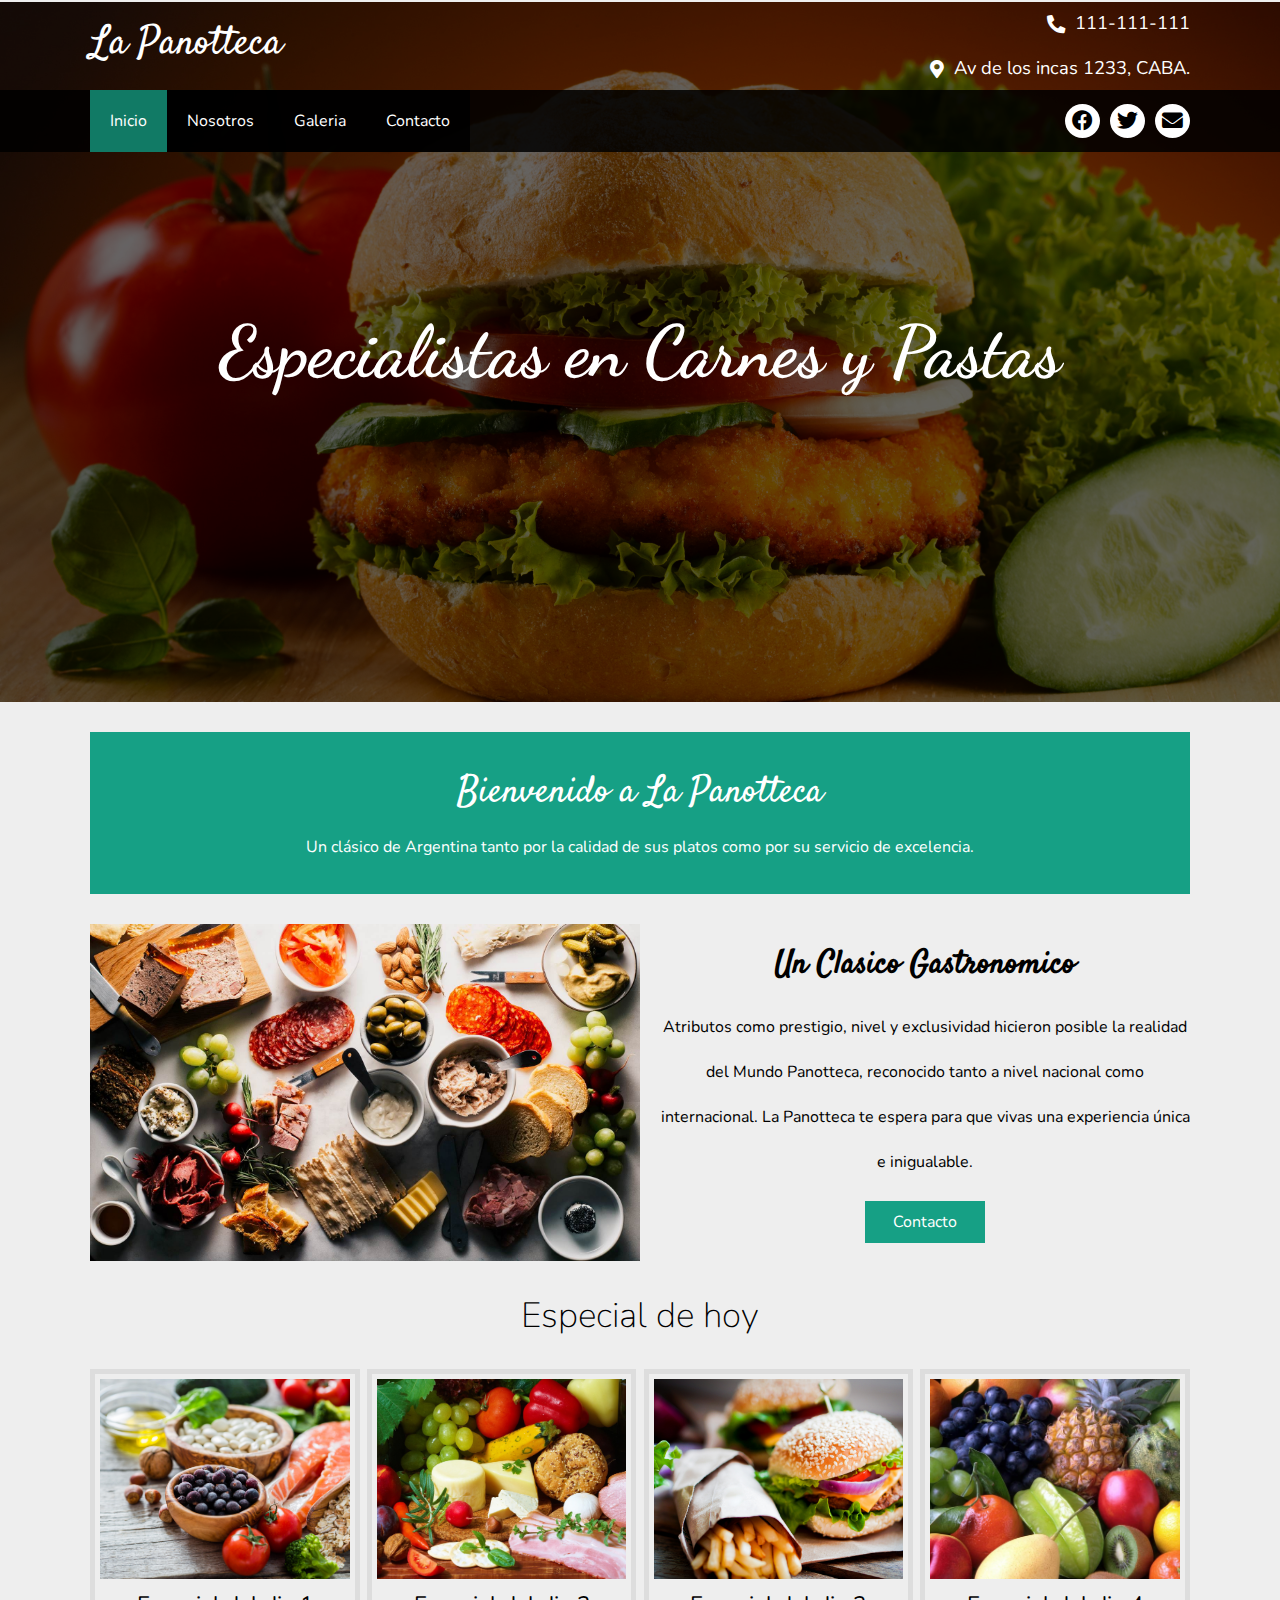
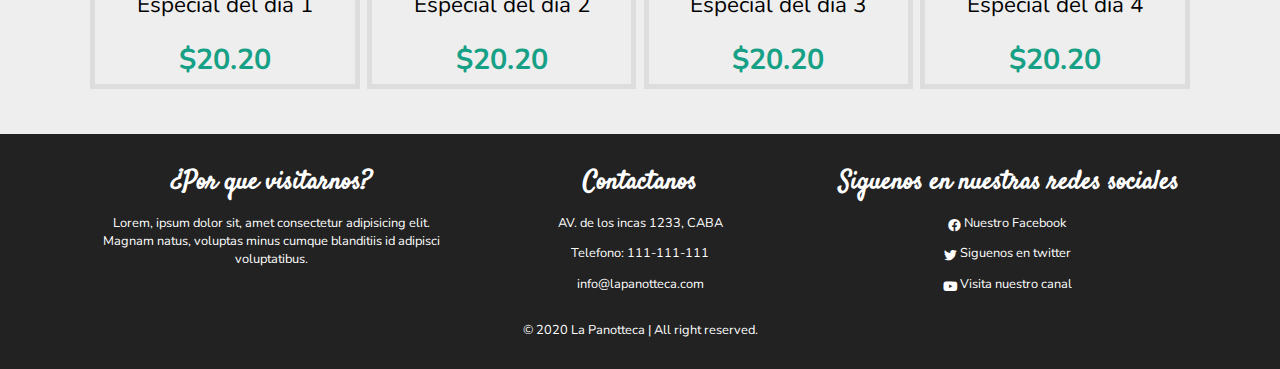
<file: index.html>
<!DOCTYPE html>
<html lang="en">
<head>
	<meta charset="UTF-8">
	<meta name="viewport" content="width=device-width, initial-scale=1.0">
	<title>La Panotteca</title>
	<link rel="stylesheet" href="css/estilos.css">
	<link rel="preconnect" href="https://fonts.gstatic.com">
	<link href="https://fonts.googleapis.com/css2?family=Nunito:wght@200;300&family=Satisfy&display=swap" rel="stylesheet"> 
	<link rel="preconnect" href="https://fonts.gstatic.com">
<link href="https://fonts.googleapis.com/css2?family=Dancing+Script:wght@700&display=swap" rel="stylesheet"> 
	<link rel="stylesheet" href="https://cdnjs.cloudflare.com/ajax/libs/font-awesome/5.15.1/css/all.min.css">
</head>
<body>
	<header class="main-header">
		<div class="container container--flex">
			<div class="logo-container column column--50">
				<h1 class="logo">La Panotteca</h1>
			</div>

			<div class="main-header__contact-info column column--50">
				<p class="main-header__contact-info__phone"><span><i class="fas fa-phone-alt"></i> 111-111-111</span></p>
				<p class="main-header__contact-info__adress"><span><i class="fas fa-map-marker-alt"></i> Av de los incas 1233, CABA.</span></p>
			</div>
		</div>
	</header>

	<nav class="main-nav">
		<div class="container container--flex">
			<span class="icon-menu"><i class="fas fa-bars boton" id="btn-menu"></i></span>
			<ul class="menu" id="menu">
				<li class="menu__item"><a href="index.html" class="menu__link--select">Inicio</a></li>
				<li class="menu__item"><a href="nosotros.html" class="menu__link">Nosotros</a></li>
				<li class="menu__item"><a href="#" class="menu__link">Galeria</a></li>
				<li class="menu__item"><a href="#" class="menu__link">Contacto</a></li>
			</ul>

			<div class="social-icon">
				<a href="#" class="social-icon__link"><i class="fab fa-facebook"></i></a>
				<a href="#" class="social-icon__link"><i class="fab fa-twitter"></i></a>
				<a href="#" class="social-icon__link"><i class="fas fa-envelope"></i></a>
			</div>
		</div>
	</nav>

	<section class="banner">
		<img src="img/fast.jpg" alt="fast-food" class="banner__img">
		<div class="banner__content">Especialistas en Carnes y Pastas</div>
	</section>

	<main class="main">
		<section class="group group--color">
			<div class="container">
				<h2 class="main__title">Bienvenido a La Panotteca</h2>
				<p class="main__txt">Un clásico de Argentina tanto por la calidad de sus platos como por su servicio de excelencia.</p>
			</div>
		</section>
		<section class="group main__about__description">
			<div class="container container--flex">
				<div class="column column--50">
					<img src="img/ff.jpg" alt="food">
				</div>
				<div class="column column--50">
					<h3 class="column__title">Un Clasico Gastronomico</h3>
					<p class="column__txt">Atributos como prestigio, nivel y exclusividad hicieron posible la realidad del Mundo Panotteca, reconocido tanto a nivel nacional como internacional. La Panotteca te espera para que vivas una experiencia única e inigualable.</p>
					<a href="#" class="btn btn-contact">Contacto</a>
				</div>
			</div>
		</section>

		<section class="group today-special">
			<h2 class="group__title">Especial de hoy</h2>
			<div class="container container--flex">
				<div class="column column--50-25">
					<img src="img/plate (1).jpg" alt="" class="today-special__img">
					<div class="today-special__title">Especial del dia 1</div>
					<div class="today-special__price">$20.20</div>
				</div>

				<div class="column column--50-25">
					<img src="img/plate (2).jpg" alt="" class="today-special__img">
					<div class="today-special__title">Especial del dia 2</div>
					<div class="today-special__price">$20.20</div>
				</div>

				<div class="column column--50-25">
					<img src="img/plate (3).jpg" alt="" class="today-special__img">
					<div class="today-special__title">Especial del dia 3</div>
					<div class="today-special__price">$20.20</div>
				</div>

				<div class="column column--50-25">
					<img src="img/plate (4).jpg" alt="" class="today-special__img">
					<div class="today-special__title">Especial del dia 4</div>
					<div class="today-special__price">$20.20</div>
				</div>
			</div>
		</section>
	</main>
		<footer class="main-footer">
			<div class="container container--flex">
				<div class="column column--33">
					<h2 class="column__title">¿Por que visitarnos?</h2>
						<p class="column__txt">Lorem, ipsum dolor sit, amet consectetur adipisicing elit. Magnam natus, voluptas minus cumque blanditiis id adipisci voluptatibus.</p>
					
				</div>
				<div class="column column--33">
					<h2 class="column__title">Contactanos</h2>
						<p class="column__txt">AV. de los incas 1233, CABA</p>
						<p class="column__txt">Telefono: 111-111-111</p>
						<p class="column__txt">info@lapanotteca.com</p>
					
				</div>
				<div class="column column--33">
					<h2 class="column__title">Siguenos en nuestras redes sociales</h2>
						<p class="column__txt"><a href="#"><i class="fab fa-facebook"></i>Nuestro Facebook</a></p>
						<p class="column__txt"><a href="#"><i class="fab fa-twitter"></i>Siguenos en twitter</a></p>
						<p class="column__txt"><a href="#"><i class="fab fa-youtube"></i>Visita nuestro canal</a></p>
				</div>
				<p class="copy">© 2020 La Panotteca | All right reserved.</p>
			</div>
		</footer>
</body>
<script src="js/script.js"></script>
</html>
</file>
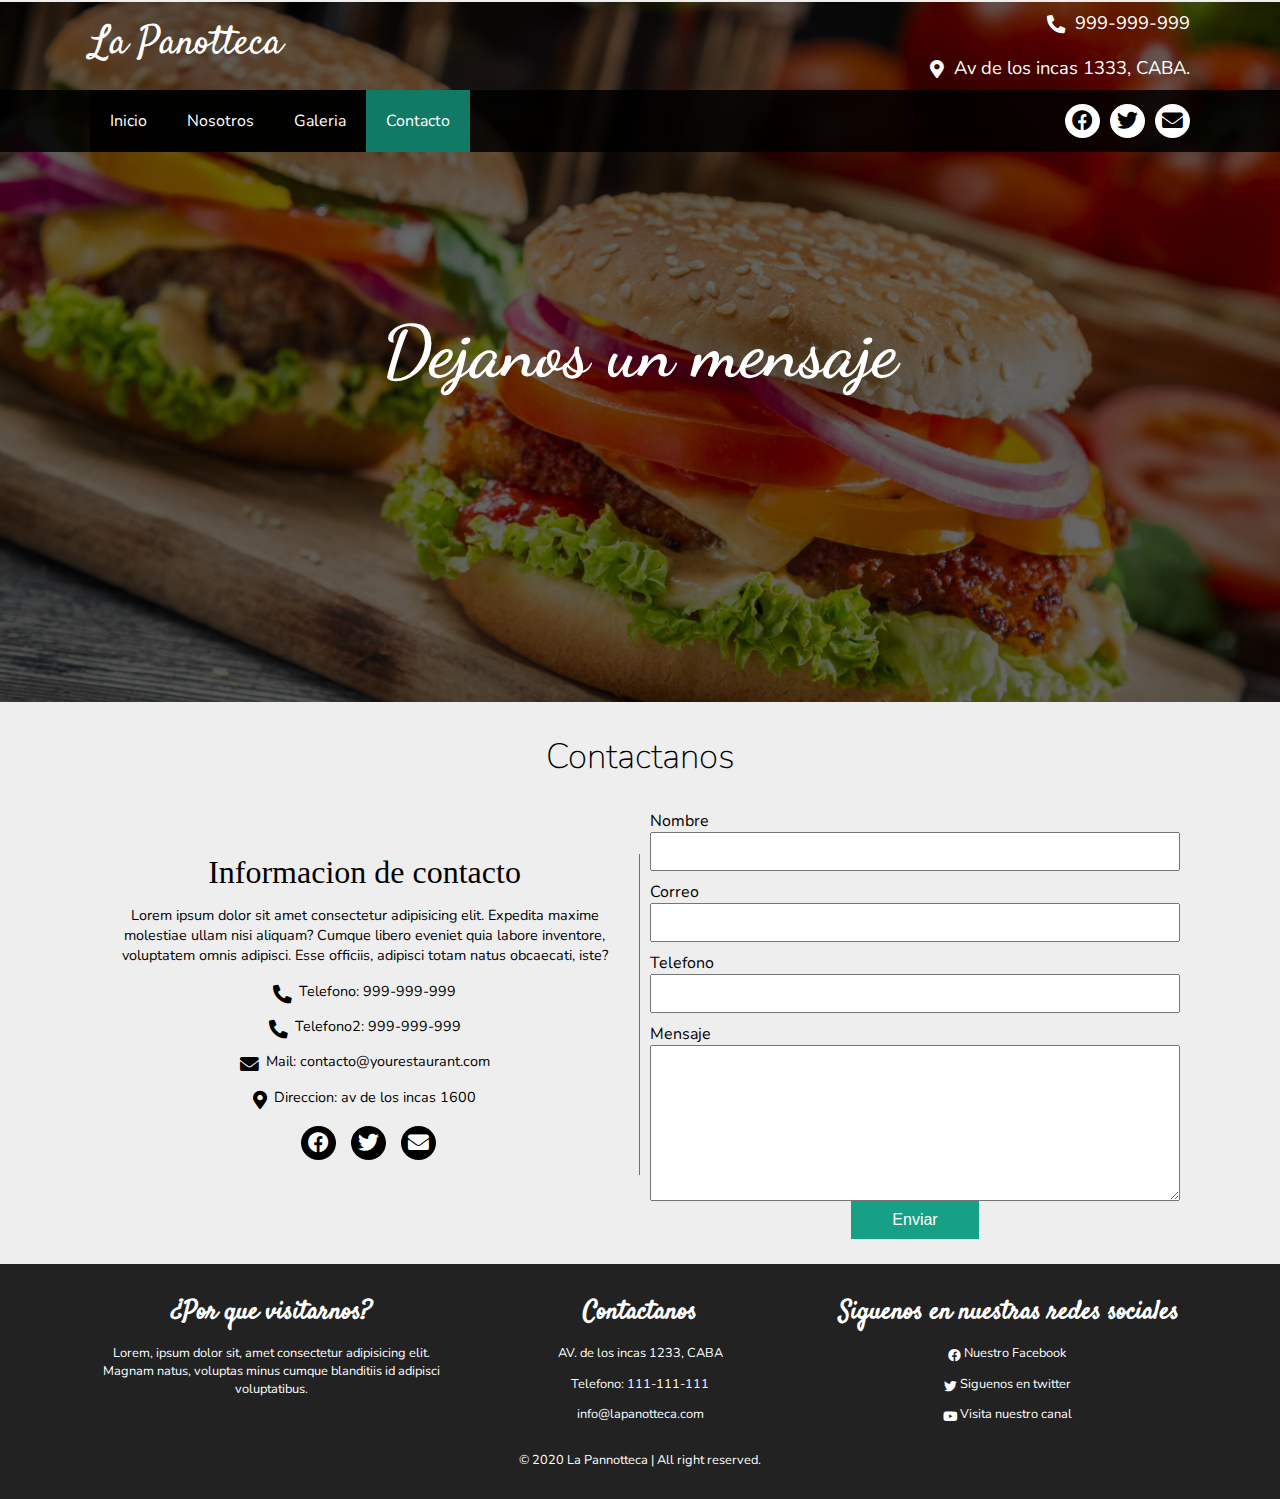
<file: contacto.html>
<!DOCTYPE html>
<html lang="en">
<head>
	<meta charset="UTF-8">
	<meta name="viewport" content="width=device-width, initial-scale=1.0">
	<title>Contacto | La Panotteca</title>
	<link rel="stylesheet" href="css/estilos.css">
	<link rel="preconnect" href="https://fonts.gstatic.com">
	<link href="https://fonts.googleapis.com/css2?family=Nunito:wght@200;300&family=Satisfy&display=swap" rel="stylesheet"> 
	<link rel="preconnect" href="https://fonts.gstatic.com">
<link href="https://fonts.googleapis.com/css2?family=Dancing+Script:wght@700&display=swap" rel="stylesheet"> 
	<link rel="stylesheet" href="https://cdnjs.cloudflare.com/ajax/libs/font-awesome/5.15.1/css/all.min.css">
</head>
<body>
	<header class="main-header">
		<div class="container container--flex">
			<div class="logo-container column column--50">
				<h1 class="logo">La Panotteca</h1>
			</div>

			<div class="main-header__contact-info column column--50">
				<p class="main-header__contact-info__phone"><span><i class="fas fa-phone-alt"></i> 999-999-999</span></p>
				<p class="main-header__contact-info__adress"><span><i class="fas fa-map-marker-alt"></i> Av de los incas 1333, CABA.</span></p>
			</div>
		</div>
	</header>

	<nav class="main-nav">
		<div class="container container--flex">
			<span class="icon-menu"><i class="fas fa-bars boton" id="btn-menu"></i></span>
			<ul class="menu" id="menu">
				<li class="menu__item"><a href="index.html" class="menu__link">Inicio</a></li>
				<li class="menu__item"><a href="nosotros.html" class="menu__link">Nosotros</a></li>
				<li class="menu__item"><a href="galeria.html" class="menu__link">Galeria</a></li>
				<li class="menu__item"><a href="contacto.html" class="menu__link--select">Contacto</a></li>
			</ul>

			<div class="social-icon">
				<a href="#" class="social-icon__link"><i class="fab fa-facebook"></i></a>
				<a href="#" class="social-icon__link"><i class="fab fa-twitter"></i></a>
				<a href="#" class="social-icon__link"><i class="fas fa-envelope"></i></a>
			</div>
		</div>
	</nav>

	<section class="banner">
		<img src="img/diet-fads.jpg" alt="fast-food" class="banner__img">
		<div class="banner__content">Dejanos un mensaje</div>
	</section>

	<main class="main">
		<section class="group__contact">
			<h2 class="group__title">Contactanos</h2>
			<div class="container container--flex">
				<div class="contact-information column column--50">
					<h3 class="column__title">Informacion de contacto</h3>
					<p class="column__txt">Lorem ipsum dolor sit amet consectetur adipisicing elit. Expedita maxime molestiae ullam nisi aliquam? Cumque libero eveniet quia labore inventore, voluptatem omnis adipisci. Esse officiis, adipisci totam natus obcaecati, iste?</p>
					<p class="column__txt"><i class="fas fa-phone-alt"></i>Telefono: 999-999-999</p>
					<p class="column__txt"><i class="fas fa-phone-alt"></i>Telefono2: 999-999-999</p>
					<p class="column__txt"><i class="fas fa-envelope"></i>Mail: contacto@yourestaurant.com</p>
					<p class="column__txt"><i class="fas fa-map-marker-alt"></i>Direccion: av de los incas 1600</p>
					<div class="social-icon">
				<a href="#" class="social-icon__link"><i class="fab fa-facebook"></i></a>
				<a href="#" class="social-icon__link"><i class="fab fa-twitter"></i></a>
				<a href="#" class="social-icon__link"><i class="fas fa-envelope"></i></a>
			</div>
				</div>
				<form method="post" action="formulario.php" class="formulario column column--50">
					
					<label for="" class="formulario__label">Nombre</label>
					<input type="text" class="formulario__input-text" name="nombre">

					<label for="" class="formulario__label">Correo</label>
					<input type="text" class="formulario__input-text" name="correo">

					<label for="" class="formulario__label">Telefono</label>
					<input type="text" class="formulario__input-text" name="telefono">

					<label for="" class="formulario__label">Mensaje</label>
					<textarea name="mensaje" id="" cols="30" rows="10" class="formulario__textarea"></textarea>

					<input type="submit" class="btn formulario__btn" value="Enviar">
				</form>
			</div>
		</section>
	</main>
		<footer class="main-footer">
			<div class="container container--flex">
				<div class="column column--33">
					<h2 class="column__title">¿Por que visitarnos?</h2>
						<p class="column__txt">Lorem, ipsum dolor sit, amet consectetur adipisicing elit. Magnam natus, voluptas minus cumque blanditiis id adipisci voluptatibus.</p>
					
				</div>
				<div class="column column--33">
					<h2 class="column__title">Contactanos</h2>
						<p class="column__txt">AV. de los incas 1233, CABA</p>
						<p class="column__txt">Telefono: 111-111-111</p>
						<p class="column__txt">info@lapanotteca.com</p>
					
				</div>
				<div class="column column--33">
					<h2 class="column__title">Siguenos en nuestras redes sociales</h2>
						<p class="column__txt"><a href=""><i class="fab fa-facebook"></i>Nuestro Facebook</a></p>
						<p class="column__txt"><a href=""><i class="fab fa-twitter"></i>Siguenos en twitter</a></p>
						<p class="column__txt"><a href=""><i class="fab fa-youtube"></i>Visita nuestro canal</a></p>
				</div>
				<p class="copy">© 2020 La Pannotteca | All right reserved.</p>
			</div>
		</footer>
</body>
<script src="js/script.js"></script>
</html>
</file>
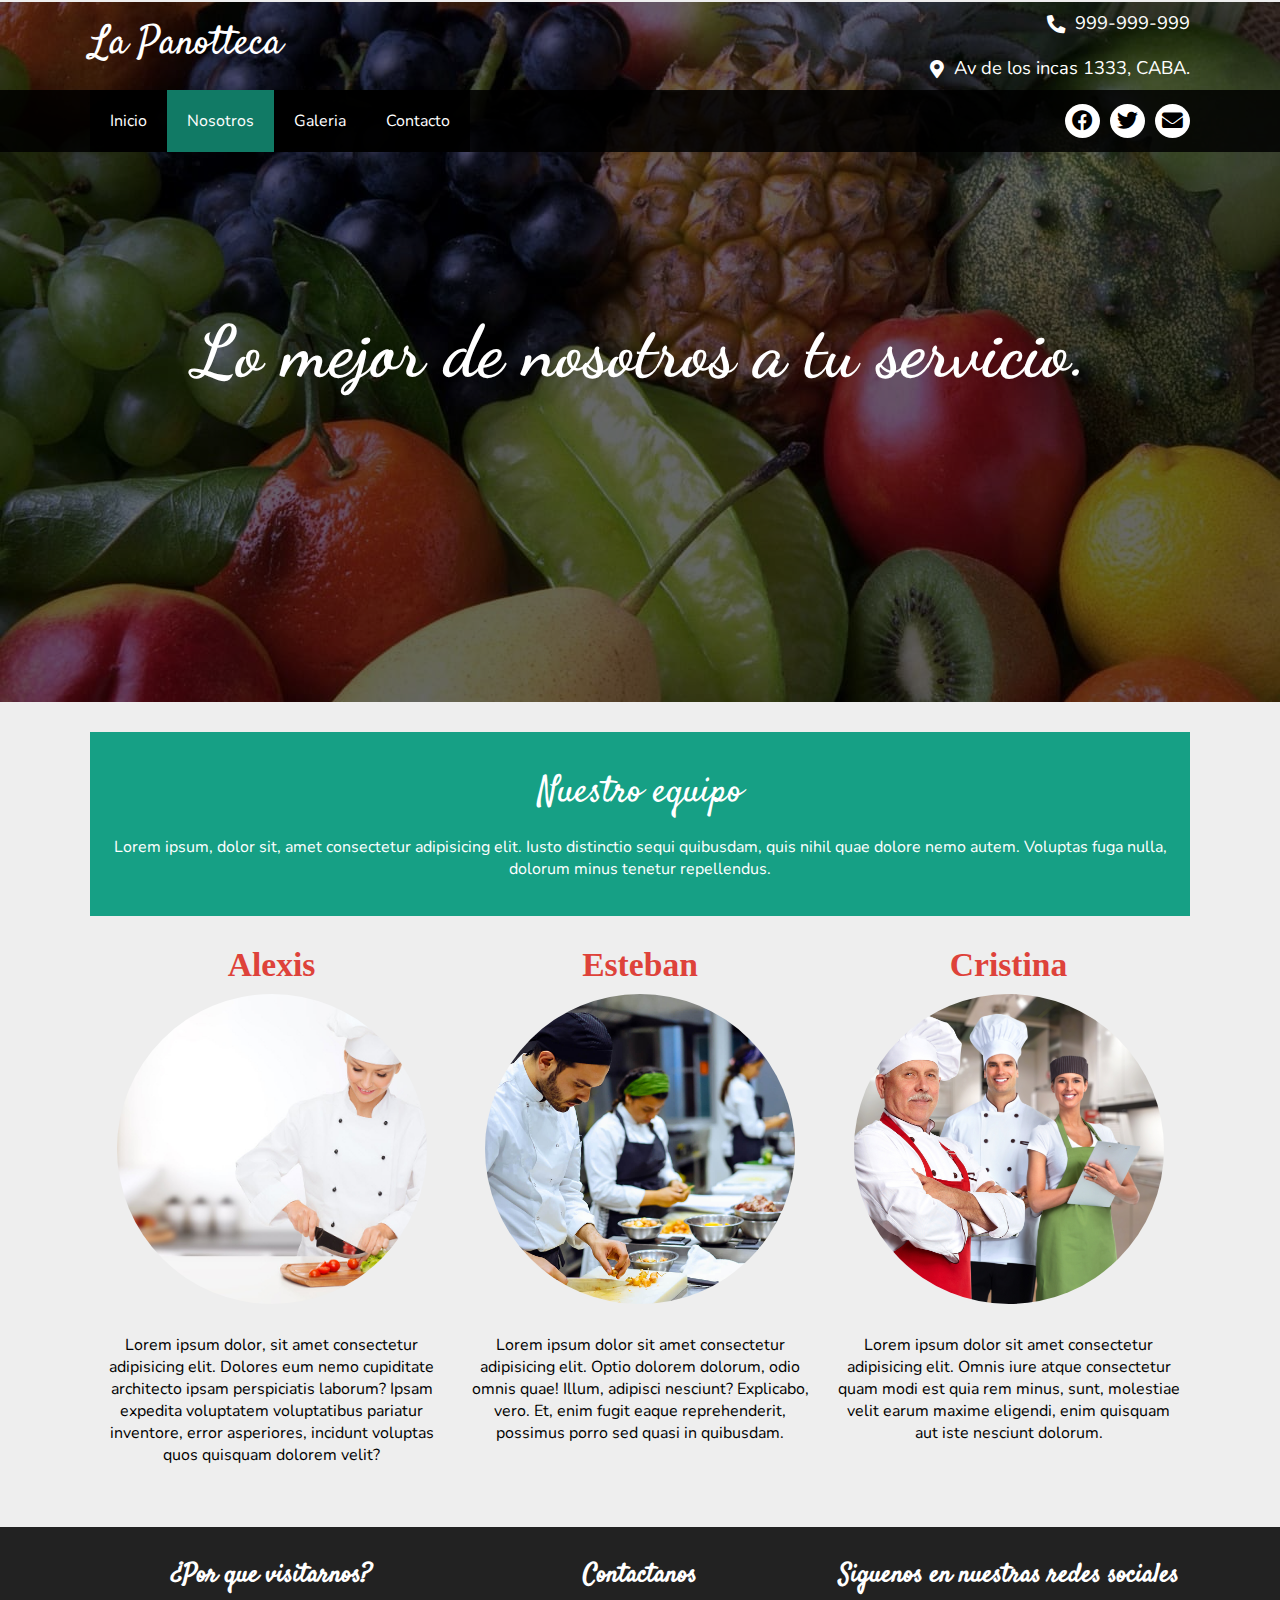
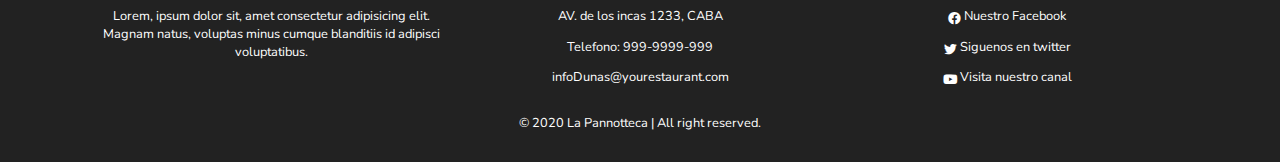
<file: nosotros.html>
<!DOCTYPE html>
<html lang="en">
<head>
	<meta charset="UTF-8">
	<meta name="viewport" content="width=device-width, initial-scale=1.0">
	<title>Nosotros | La Panotteca</title>
	<link rel="stylesheet" href="css/estilos.css">
	<link rel="preconnect" href="https://fonts.gstatic.com">
	<link href="https://fonts.googleapis.com/css2?family=Nunito:wght@200;300&family=Satisfy&display=swap" rel="stylesheet"> 
	<link rel="preconnect" href="https://fonts.gstatic.com">
<link href="https://fonts.googleapis.com/css2?family=Dancing+Script:wght@700&display=swap" rel="stylesheet"> 
	<link rel="stylesheet" href="https://cdnjs.cloudflare.com/ajax/libs/font-awesome/5.15.1/css/all.min.css">
</head>
<body>
	<header class="main-header">
		<div class="container container--flex">
			<div class="logo-container column column--50">
				<h1 class="logo">La Panotteca</h1>
			</div>

			<div class="main-header__contact-info column column--50">
				<p class="main-header__contact-info__phone"><span><i class="fas fa-phone-alt"></i> 999-999-999</span></p>
				<p class="main-header__contact-info__adress"><span><i class="fas fa-map-marker-alt"></i> Av de los incas 1333, CABA.</span></p>
			</div>
		</div>
	</header>

	<nav class="main-nav">
		<div class="container container--flex">
			<span class="icon-menu"><i class="fas fa-bars boton" id="btn-menu"></i></span>
			<ul class="menu" id="menu">
				<li class="menu__item"><a href="index.html" class="menu__link">Inicio</a></li>
				<li class="menu__item"><a href="nosotros.html" class="menu__link--select">Nosotros</a></li>
				<li class="menu__item"><a href="galeria.html" class="menu__link">Galeria</a></li>
				<li class="menu__item"><a href="nosotros.html" class="menu__link">Contacto</a></li>
			</ul>

			<div class="social-icon">
				<a href="#" class="social-icon__link"><i class="fab fa-facebook"></i></a>
				<a href="#" class="social-icon__link"><i class="fab fa-twitter"></i></a>
				<a href="#" class="social-icon__link"><i class="fas fa-envelope"></i></a>
			</div>
		</div>
	</nav>

	<section class="banner">
		<img src="img/plate (4).jpg" alt="fast-food" class="banner__img">
		<div class="banner__content">Lo mejor de nosotros a tu servicio.</div>
	</section>

	<main class="main">
		<section class="group group--color">
			<div class="container">
				<h2 class="main__title">Nuestro equipo</h2>
				<p class="main__txt">Lorem ipsum, dolor sit, amet consectetur adipisicing elit. Iusto distinctio sequi quibusdam, quis nihil quae dolore nemo autem. Voluptas fuga nulla, dolorum minus tenetur repellendus.</p>
			</div>
		</section>

		<section class="group our-team">
				<h2 class="group-title"></h2>
				<div class="container container--flex">
					<div class="column column--33">
						<h3 class="our-team__title">Alexis</h3>
						<img src="img/chef (1).jpg" alt="" class="our-team__img">
						<p class="our-team__txt">Lorem ipsum dolor, sit amet consectetur adipisicing elit. Dolores eum nemo cupiditate architecto ipsam perspiciatis laborum? Ipsam expedita voluptatem voluptatibus pariatur inventore, error asperiores, incidunt voluptas quos quisquam dolorem velit?</p>
					</div>
					<div class="column column--33">
						<h3 class="our-team__title">Esteban</h3>
						<img src="img/chef (2).jpg" alt="" class="our-team__img">
						<p class="our-team__txt">Lorem ipsum dolor sit amet consectetur adipisicing elit. Optio dolorem dolorum, odio omnis quae! Illum, adipisci nesciunt? Explicabo, vero. Et, enim fugit eaque reprehenderit, possimus porro sed quasi in quibusdam.</p>
					</div>
					<div class="column column--33">
						<h3 class="our-team__title">Cristina</h3>
						<img src="img/chef (3).jpg" alt="" class="our-team__img">
						<p class="our-team__txt">Lorem ipsum dolor sit amet consectetur adipisicing elit. Omnis iure atque consectetur quam modi est quia rem minus, sunt, molestiae velit earum maxime eligendi, enim quisquam aut iste nesciunt dolorum.</p>
					</div>
				</div>
		</section>
	</main>
		<footer class="main-footer">
			<div class="container container--flex">
				<div class="column column--33">
					<h2 class="column__title">¿Por que visitarnos?</h2>
						<p class="column__txt">Lorem, ipsum dolor sit, amet consectetur adipisicing elit. Magnam natus, voluptas minus cumque blanditiis id adipisci voluptatibus.</p>
					
				</div>
				<div class="column column--33">
					<h2 class="column__title">Contactanos</h2>
						<p class="column__txt">AV. de los incas 1233, CABA</p>
						<p class="column__txt">Telefono: 999-9999-999</p>
						<p class="column__txt">infoDunas@yourestaurant.com</p>
					
				</div>
				<div class="column column--33">
					<h2 class="column__title">Siguenos en nuestras redes sociales</h2>
						<p class="column__txt"><a href=""><i class="fab fa-facebook"></i>Nuestro Facebook</a></p>
						<p class="column__txt"><a href=""><i class="fab fa-twitter"></i>Siguenos en twitter</a></p>
						<p class="column__txt"><a href=""><i class="fab fa-youtube"></i>Visita nuestro canal</a></p>
				</div>
				<p class="copy">© 2020 La Pannotteca | All right reserved.</p>
			</div>
		</footer>
</body>
<script src="js/script.js"></script>
</html>
</file>
<file: css/estilos.css>
* {
	box-sizing:border-box;
}

body{
	font-family: 'Nunito', sans-serif;
	margin:0;
	background:#EEEEEE;
}
img{
	display:block;
	width:100%;
	max-width: 100%;
}

h1, h2, h3, h4, h5, h6{
	margin:0;
}

.container{
	width:100%;
	margin:auto;
}

.container--flex{
	display:flex;
	flex-wrap: wrap;
	justify-content: space-between;
	align-items: center;
}

.column {
	width:100%;
}

.main-header{
	width: 100%;
}

.logo{
	font-size: 2.5em!important;
	color: #16a085 ;
	padding:10px;
	font-family: 'Satisfy', cursive;
	font-weight:100;
}

.main-header__contact-info__phone{
	background:#16a085 ;
	color:white;
	margin:0 auto;
	padding:10px;
}

.main-header__contact-info__adress{
	padding:10px;
	margin:0;
}

.main-header i:before{
	position:relative;
	top:2px;
	right:5px;
}

.main-nav{
	width:100%;
	position:relative;
	z-index: 2000;
	padding:10px;
}

.icon-menu{
	display:block;
	color:white;
}

.social-icon{
	display:flex;
	justify-content:space-between;
	align-items: center;

}

.social-icon i{
	color:black;
	margin-left:10px;
	padding:7px;
	display:flex;
	justify-content: center;
	font-size: 1.3em;
	width:35px;
	height:34px;
	background:white;
	border-radius:50%;
}

.social-icon__link{
	text-decoration: none;
}

.menu{
	height: 0;
	overflow: hidden;
	position:absolute;
	top:60px;
	left:0;
	width:100%;
	padding:0;
	margin:0;
	list-style: none;
	background: rgba(0,0,0,.85);
	text-align: center;
	transition:height .3s linear;
}

.boton{
	background:black;
	padding:8px;
	border:1px solid white;
	border-radius:3px;
	cursor:pointer;
	font-size: 16px;
}

.menu__link, .menu__link--select{
	text-decoration: none;
	display:block;
	padding:15px;
	color:white;
	transition:0.5s;
}

.menu__link--select{
	background: #16a085 ;
}

.menu__link:hover{
	background: #16a085;
	transition:0.5s;
}



.banner{
	margin-top:-55px;
	position:relative;
}

.banner:before{
	content:'';
	position:absolute;
	width:100%;
	height:100%;
	background:rgba(0,0,0,.60);
	z-index: 1000;
	top:0;
}

.banner__img{
	width:100%;
	height: 500px;
	object-fit: cover; 
}

.banner__content{
	width:90%;
	color:white;
	text-align: center;
	position: absolute;
	z-index: 1500;
	top:50%;
	left:50%;
	transform: translateX(-50%) translateY(-50%); 
	font-size:1.5em;
	font-weight: bold;
}

.mostrar{
	height:196px;
}



.group--color .container{
	background:#16a085;
	color:white;
	padding:10px;
	text-align: center;}

.main__title{
	margin:15px 0;
	font-size:1.8em;
	font-family: 'Satisfy', cursive;
	font-weight: 100;
}

.column__title{
	font-size:1.3em;
	text-align: center;
}

.column__txt{
	text-align: center;
}

.main__about__description .column:nth-child:(2){
	padding:10px;
}

.btn {
	text-decoration: none;
	width:120px;
	background: #16a085 ;
	display:block;
	text-align: center;
	padding:10px;
	color:white;
	margin:10px auto;
	transition:0.5s; 
}

.btn:hover{
	 background:#117a65;
	 transition:0.5s; 
}

.group__title{
	font-family: 'Nunito', cursive;
	font-weight: 100;
	font-size: 1.8em;
	margin:30px;
	text-align: center;
}

.today-special .column{
	margin-bottom:30px;
	text-align: center;
}

.today-special__img{
	margin:auto;
	max-width:350px;
}

.today-special__title{
	font-size: 1.3em;
	padding-top:10px;
	padding-bottom:20px;
}

.today-special__price{
	font-size:1.5em;
	color: #16a085 ;
	font-weight: bold;
}



.main-footer{
	background:#222;
	color:white;
	padding:10px;
	padding-bottom:20px;
	padding-top:20px;
	font-size:.8em;
}

.copy{
	text-align: center;
	margin:auto;
	margin-top:15px;
}

.main-footer i,a{
	color:white;
	text-decoration: none;

}
.main-footer i:before{
	position:relative;
	top:3px;
	right:3px;
}



.contact .container--flex{
	align-items: flex-start;
}

.contact-information{
	padding:10px;
	padding-top:0;
	margin-bottom:30px;
	border-bottom:1px solid#DE423A;
}

.contact-information .column__title{
	font-family:'Pacifico', cursive;
	font-weight: 100;
}

.contact-information i{
	font-size:1.3em;
	margin-right: 7px;
	position:relative;
	top:5px;
}

.contact-information .social-icon{
	justify-content: flex-start;
	margin-bottom: 10px;
}

.contact-information .social-icon i{
	background:black;
	color:white;
	margin-left:0;
	margin-right: 15px;
}

.formulario{
	padding:10px;
	padding-top: 0;
}

.formulario input, .formulario label, .formulario textarea{
	display:block;
	width: 100%;
}

.formulario input{
	padding:10px;
	margin-bottom: 10px;
}

.formulario textarea{
	min-height: 100px;
	max-width: 100%;
	min-width: 100%;
	max-height: 200px;
}

.formulario__btn{
	border:none;
	cursor:pointer;
	font-size: 1em;
	width:8em!important;
}

.social-icon{
	text-align: center;
	margin-left:38%;
}



.our-team{
	margin-bottom:20px;
	text-align: center;
}

.our-team .container--flex{
	align-items:flex-start;
}

.our-team__title{
	font-family: 'Pacifico', cursive;
	color:#DE423A;
	font-weight: bold;
	margin-bottom: 10px;
	font-size: 1.8em;
}

.our-team__img{
	width: 200px;
	height: 200px;
	object-fit: cover;
	border-radius: 50%;
	margin:auto;
	margin-bottom: 20px;
}

.our-team__txt{
	padding:10px;
}

@media screen and (min-width:480px) { 
	.logo{
		color:white;
	}

	.main-header__contact-info{
		text-align: right;
	}

	.main-header__contact-info__phone{
		background:none;
	}

	.main-header__contact-info__adress{
		color:white;
	}

	.main-nav{
		background: rgba(0,0,0,.85);
	}

	.banner{
		margin-top: -150px;
		z-index: -1000;
	}

	.banner__content{
		font-size:3em;
		font-family: 'Dancing Script', cursive;
	}

	.main-footer .container--flex{
		align-items: flex-start;x
	}

	.column--50{
		width:50%;
	}

	.column--50-25{
		width:50%;
	}

	.column--33{
		width:33%;
	}

	.main{
		padding-bottom: 15px;
	}

	.main__about__description .column:nth-child(2){
		padding-left:20px;
		font-size:.9em;
	}

	.main__about__description .btn{
		margin:0;
	}

	.today-special .column{
		border:5px solid #ddd;
		padding:5px;
	}

	.today-special__img{
		height:200px;
		object-fit: cover;
	}


		.contact .container--flex{
	align-items: flex-start;
}
	
	.contact-information p{
		font-size: .8em;
	}

	.contact-information {
		border-right:1px solid #DE423A;
		border-bottom: none;
	}


	.our-team__img {
		width: 150px;
		height: 150px;
	}
}
@media screen and (min-width: 768px) {
	.main__title{
		font-size: 2.2em;
	}

	.main__about__description{
		margin-top:30px;
	}

	.main__about__description .column--50:nth-child(2){
		font-size: 1em;
	}

	.main__about__description .column--50:nth-child(2) .column__txt{
		line-height: 30px;
	}

	.column--50-25{
		width:24.5%;
	}

	.column__title{
		font-size: 2em;
		font-family: 'Satisfy', cursive;
	}

	.group__title{
		font-size:2.2em;
	}


	.contact-information p{
		font-size: 0.9em;
	}

	.contact_information .column__title{
		font-size: 2.5em;
	}



	.gallery__img{
	object-fit: cover;
	margin-bottom: 20px;
	cursor:pointer;
	transition:all 0.5s;
}

.gallery__img:hover{
	transform:scale(1.02);
}

.gallery__img-big{
	height: 400px;
}

.gallery__img-small{
	height: 200px;
}

.modal{
	width: 100%;
	min-height: 100vh;
	background:rgba(0,0,0,0.9);
	position:fixed;
	top:0;
	left:0;
	z-index: 6000;
	display:none;
}

.modal__content{
	display:flex;
	justify-content: center;
	align-items: center;
	height: 100vh;
}

.modal__img{
	width:60%;
}

.modal__boton{
	position:absolute;
	top:10px;
	color:white;
	right: 10px;
	cursor:pointer;
	font-weight: bold;
	height:50px;
	width:50px;
	line-height: 50px;
	background:#DE423A;
	text-align: center;
	border-radius:50%;
	font-size: 1.5em;
}

.modal--open{
	display:block;
}

.our-team__img {
		width: 220px;
		height: 220px;
	}


}

@media screen and (min-width: 1024px){
	.container{
		width:1100px;
	}
	.banner__img{
		height: 700px;
		object-fit: cover;
	}
	.logo{
		font-size:2em;
		padding:0;
	}

	.main-header__contact-info__phone, .main-header__contact-info__adress{
		padding-right:0;
		font-size:1.15em;
	}

	.main-nav{
		padding:0;
	}

	.banner{
		font-size: 1.5em;
	}

	.icon-menu{
		display:none;
	}

	.menu{
		display:flex;
		height:auto;
		position:static;
		width: auto;
	}

	.menu__link{
		padding:20px;
	}

	.menu__link--select{
		padding:20px;
		background:#117a65;
	}

	.group--color .container{
		margin-bottom:30px;
		padding:20px;
		margin-top:30px;
	}

	.main__title{
		font-size:2.3em;
	}

	.main__about__description .column--50:nth-child(2) .column__txt{
		line-height:45px;
	}

	.today-special__title{
		font-size: 1.4em;
	}
	.today-special__price{
		font-size:1.8em;
	}

	.main-footer{
		padding-top:30px;
		padding-bottom: 30px;
	}

	.btn{
		margin:auto!important;
	}
	.our-team__img {
		width: 310px;
		height: 310px;
	}

	.our-team__title{
		font-size: 2.1em;
	}
}

@media screen and (min-width: 1600px){
	.container{
		width:1400px;
	}

	.main__about__description .column:nth-child(2) img{
		width:100%;
		height:700px;
		object-fit: cover;
	}

	.today-special__img{
		width:300px;
	}



	.our-team__img {
		width: 420px;
		height: 420px;
	}
}
</file>
